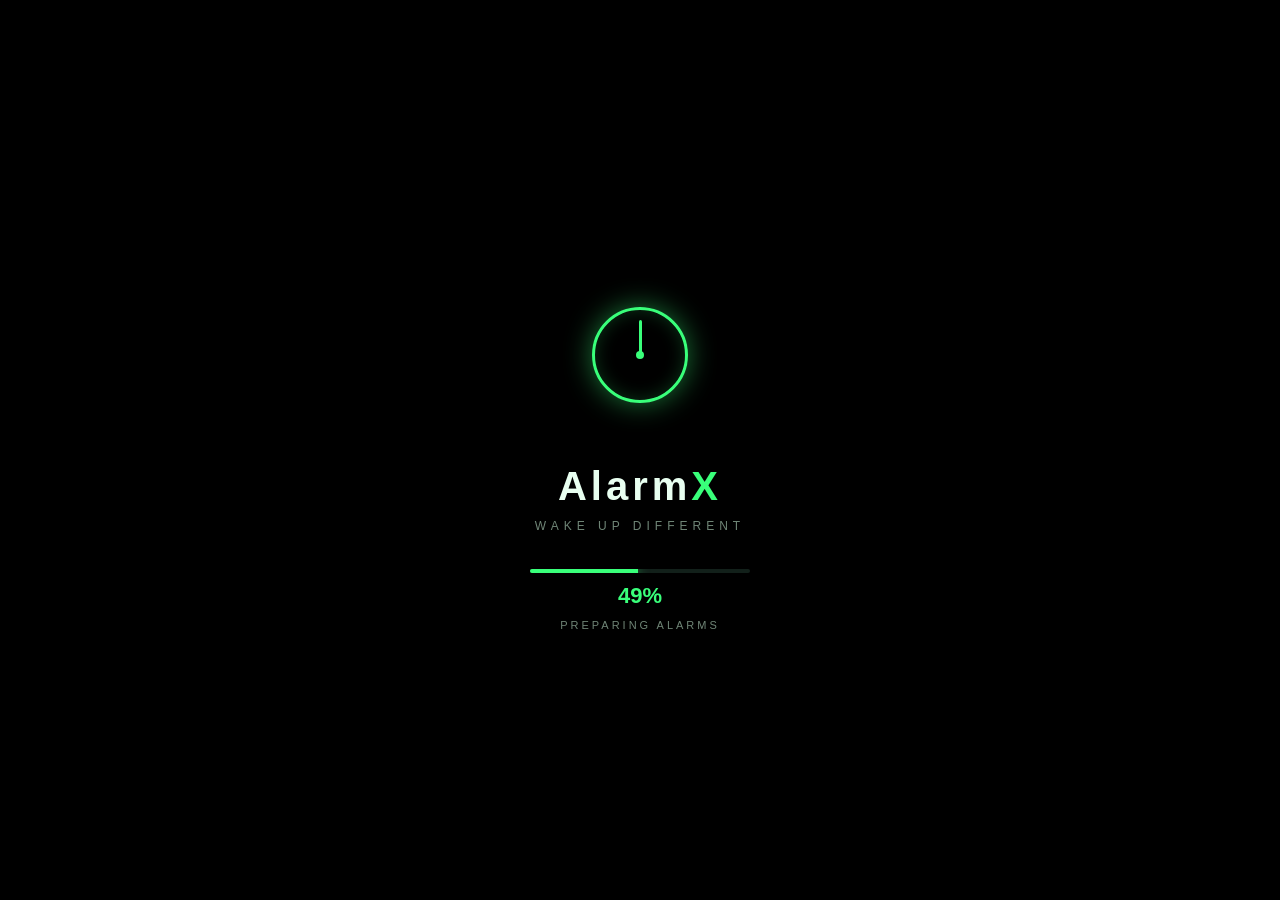
<file: index.html>
<!DOCTYPE html>
<html lang="en">
<head>
<meta charset="UTF-8">
<meta name="viewport" content="width=device-width, initial-scale=1, viewport-fit=cover">
<meta name="theme-color" content="#000000">
<title>AlarmX</title>

<!-- PWA Manifest & iOS Icon Support -->
<link rel="manifest" href="manifest.json">
<link rel="apple-touch-icon" href="icon-192.png">

<link rel="stylesheet" href="style.css">
</head>
<body>

<!-- Loading screen -->
<div id="splash">
  <div class="logo">
    <span class="ring"></span><span class="ring r2"></span><span class="ring r3"></span>
    <div class="clock"><i class="hand h"></i><i class="hand m"></i></div>
  </div>
  <h1>Alarm<b>X</b></h1>
  <p class="tag">WAKE UP DIFFERENT</p>
  <div class="bar"><div id="bar"></div></div>
  <p id="pct">0%</p>
  <p id="status">INITIALIZING</p>
</div>

<!-- Home screen -->
<main id="app" class="pre">
  <header>
    <div><h1>Alarm<b>X</b></h1><p>Your alarms</p></div>
    <button id="setBtn" class="small">Settings</button>
  </header>

  <div class="live"><strong class="lt">--:--</strong><span class="ld"></span></div>

  <section class="next">
    <small>NEXT ALARM</small>
    <strong id="nextTime">--:--</strong>
    <span id="nextLabel">No active alarms</span>
    <em id="nextDay"></em>
  </section>

  <div class="count"><span>Alarms</span><b id="count">0</b></div>
  <div id="list"></div>

  <div id="empty" class="empty">
    <div class="clock big"><i class="hand h"></i><i class="hand m"></i></div>
    <h2>No alarms yet</h2>
    <p>Create your first alarm to get started.</p>
  </div>
</main>

<button id="newBtn" class="primary">+ &nbsp;New Alarm</button>

<!-- New Alarm bottom sheet -->
<div id="sheet" class="sheet">
  <div class="panel">
    <div class="grip"></div>
    <h2>New Alarm</h2>

    <div class="picker">
      <div class="wheel" id="hourW"></div>
      <i class="colon">:</i>
      <div class="wheel" id="minW"></div>
      <div class="ap"><button data-v="AM">AM</button><button data-v="PM">PM</button></div>
      <div class="band"></div>
    </div>

    <div class="opts">
      <button id="repeatBtn" class="opt"><span>Repeat</span><b id="repeatVal">Once</b></button>
      <div id="repBox" class="rep">
        <div class="chips" id="presets"></div>
        <div class="days" id="dayChips" hidden></div>
      </div>
      <button class="opt"><span>Label</span><b>Alarm</b></button>
      <button class="opt"><span>Sound</span><b>Default</b></button>
      <button class="opt"><span>Vibration</span><b>On</b></button>
    </div>

    <div class="btns">
      <button id="cancelBtn" class="ghost">Cancel</button>
      <button id="createBtn" class="primary">Create Alarm</button>
    </div>
  </div>
</div>

<!-- Settings sheet -->
<div id="setSheet" class="sheet">
  <div class="panel">
    <div class="grip"></div>
    <h2>Settings</h2>
    <div class="live"><strong class="lt">--:--</strong><span class="ld"></span></div>
    <div class="set"><div><b>24-hour time</b><small>Show 19:30 instead of 7:30 PM</small></div><button id="s24" class="sw">OFF</button></div>
    <div class="set"><div><b>Show seconds</b><small>On the live clock</small></div><button id="sSec" class="sw">OFF</button></div>
    <div class="set"><div><b>Default repeat</b><small>Pre-selected in New Alarm</small><div class="chips" id="defRep"></div></div></div>
    <button id="clearBtn" class="wipe">Clear all alarms</button>
    <div class="btns"><button id="doneBtn" class="primary">Done</button></div>
  </div>
</div>

<script src="script.js"></script>

<!-- Service Worker Registration for PWA -->
<script>
  if ('serviceWorker' in navigator) {
    window.addEventListener('load', () => {
      navigator.serviceWorker.register('./sw.js')
        .then(reg => console.log('Service Worker registered successfully!'))
        .catch(err => console.error('Service Worker registration failed:', err));
    });
  }
</script>
</body>
</html>
</file>
<file: style.css>
*{box-sizing:border-box;margin:0;-webkit-tap-highlight-color:transparent}
:root{--g:#39ff7a;--card:#0b110d;--line:#1b2b20;--dim:#6f8576;--ink:#001b09}
html,body{height:100%;background:#000;color:#e8fff0;font-family:-apple-system,"Segoe UI",Roboto,sans-serif;overflow:hidden}
[hidden]{display:none!important}
button{font:inherit;color:inherit;background:none;border:0;cursor:pointer}
:focus-visible{outline:2px solid var(--g);outline-offset:2px}
h1 b{color:var(--g)}

/* ---------- Loading screen ---------- */
#splash{position:fixed;inset:0;z-index:50;background:#000;display:flex;flex-direction:column;align-items:center;justify-content:center;gap:10px;transition:opacity .6s}
#splash.fade{opacity:0;pointer-events:none}
.logo{position:relative;width:170px;height:170px;display:grid;place-items:center;margin-bottom:14px}
.logo .clock{--s:96px}
.ring{position:absolute;inset:0;border:2px solid var(--g);border-radius:50%;opacity:0;animation:ring 2.4s ease-out infinite}
.r2{animation-delay:.8s}.r3{animation-delay:1.6s}
@keyframes ring{0%{transform:scale(.5);opacity:.7}100%{transform:scale(1.15);opacity:0}}
#splash h1{font-size:40px;font-weight:800;letter-spacing:4px}
.tag{color:var(--dim);letter-spacing:5px;font-size:12px}
.bar{width:220px;height:4px;margin-top:26px;background:#12201a;border-radius:4px;overflow:hidden}
#bar{height:100%;width:0;background:var(--g);box-shadow:0 0 12px var(--g);transition:width .1s}
#pct{font-size:22px;font-weight:700;color:var(--g)}
#status{font-size:11px;letter-spacing:3px;color:var(--dim)}

/* ---------- Clock drawn with CSS ---------- */
.clock{--s:84px;position:relative;width:var(--s);height:var(--s);border:3px solid var(--g);border-radius:50%;box-shadow:0 0 28px #39ff7a77,inset 0 0 18px #39ff7a33}
.clock:after{content:"";position:absolute;left:50%;top:50%;width:8px;height:8px;margin:-4px;border-radius:50%;background:var(--g)}
.hand{position:absolute;left:50%;bottom:50%;width:3px;margin-left:-1.5px;border-radius:3px;background:var(--g);transform-origin:50% 100%;animation:spin 8s linear infinite}
.hand.h{height:26%;animation-duration:96s}
.hand.m{height:38%}
@keyframes spin{to{transform:rotate(360deg)}}
.clock.big{--s:110px;opacity:.55;box-shadow:none;margin:0 auto}

/* ---------- Home ---------- */
#app{position:fixed;inset:0;overflow-y:auto;padding:calc(env(safe-area-inset-top) + 28px) 20px 130px;transition:opacity .6s}
#app.pre{opacity:0}
header{display:flex;justify-content:space-between;align-items:flex-start}
header h1{font-size:30px;font-weight:800;letter-spacing:1px}
header p{color:var(--dim);margin-top:2px}
.small{font-size:13px;color:var(--dim);border:1px solid var(--line);border-radius:14px;padding:8px 14px}
.next{margin:22px 0 14px;padding:22px;border-radius:22px;background:linear-gradient(160deg,#0f2216,#070b08);border:1px solid #235a35;box-shadow:0 0 30px #39ff7a1a}
.next small{color:var(--g);letter-spacing:3px;font-size:11px;font-weight:700}
.next strong{display:block;font-size:52px;font-weight:300;margin:6px 0 2px;text-shadow:0 0 22px #39ff7a55}
.next span{display:block;color:var(--dim)}
.next em,.card em{display:block;color:var(--g);font-style:normal;font-size:13px;margin-top:2px}
.count{display:flex;justify-content:space-between;color:var(--dim);margin:6px 4px 12px}
.count b{color:var(--g)}
.card{display:flex;justify-content:space-between;align-items:center;padding:16px 18px;margin-bottom:12px;background:var(--card);border:1px solid var(--line);border-radius:20px;transition:opacity .25s}
.card.in{animation:in .45s cubic-bezier(.2,.9,.3,1)}
@keyframes in{from{opacity:0;transform:translateY(16px) scale(.97)}}
.card.off{opacity:.5}
.t{font-size:34px;font-weight:600}
.t small{font-size:14px;color:var(--g);margin-left:6px}
.card span{display:block;color:var(--dim);font-size:13px;margin-top:2px}
.r{display:flex;flex-direction:column;align-items:flex-end;gap:10px}
.del{color:#ff6b6b;font-size:13px;padding:2px 0}
.sw{width:64px;padding:7px 0;border-radius:16px;border:1px solid var(--line);font-size:12px;font-weight:700;letter-spacing:1px;color:var(--dim)}
.sw.on{background:var(--g);color:var(--ink);border-color:var(--g);box-shadow:0 0 14px #39ff7a66}
.empty{text-align:center;padding:36px 0;color:var(--dim)}
.empty h2{color:#e8fff0;margin:20px 0 6px;font-size:20px}
.primary{padding:18px;border-radius:20px;background:var(--g);color:var(--ink);font-weight:800;font-size:17px;letter-spacing:1px;box-shadow:0 0 28px #39ff7a66}
#newBtn{position:fixed;left:20px;right:20px;bottom:calc(env(safe-area-inset-bottom) + 20px);z-index:5}

/* ---------- New Alarm sheet ---------- */
.sheet{position:fixed;inset:0;z-index:30;display:flex;align-items:flex-end;background:#000b;opacity:0;pointer-events:none;transition:opacity .3s}
.sheet.open{opacity:1;pointer-events:auto}
.panel{width:100%;max-height:94%;overflow-y:auto;padding:12px 20px calc(env(safe-area-inset-bottom) + 20px);background:#090e0a;border-top:1px solid #235a35;border-radius:28px 28px 0 0;transform:translateY(100%);transition:transform .38s cubic-bezier(.2,.9,.3,1)}
.sheet.open .panel{transform:none}
.grip{width:44px;height:5px;margin:0 auto 14px;background:#24352a;border-radius:5px}
.panel h2{text-align:center;margin-bottom:6px}

/* wheel time picker */
.picker{position:relative;display:flex;align-items:center;gap:6px;padding:0 6px}
.wheel{flex:1;height:240px;padding:96px 0;overflow-y:auto;scroll-snap-type:y mandatory;overscroll-behavior:contain;scrollbar-width:none}
.wheel::-webkit-scrollbar{display:none}
.it{height:48px;line-height:48px;text-align:center;font-size:22px;color:var(--g);opacity:.2;scroll-snap-align:center;scroll-snap-stop:always;cursor:pointer;transition:font-size .15s,opacity .15s}
.it.near{opacity:.5;font-size:26px}
.it.sel{opacity:1;font-size:44px;font-weight:700;text-shadow:0 0 18px #39ff7a88}
.colon{font-style:normal;font-size:40px;color:var(--g);opacity:.8;margin-top:-6px}
.band{position:absolute;left:0;right:0;top:96px;height:48px;border-top:1px solid #235a35;border-bottom:1px solid #235a35;pointer-events:none}
.ap{display:flex;flex-direction:column;gap:10px;width:78px}
.ap button{padding:12px 0;border-radius:14px;border:1px solid var(--line);color:var(--dim);font-weight:700}
.ap button.on{border-color:var(--g);color:var(--g);box-shadow:0 0 14px #39ff7a44}

/* options + repeat */
.opts{margin-top:8px}
.opt{display:flex;width:100%;justify-content:space-between;padding:15px 4px;border-top:1px solid var(--line);color:#c9e8d3}
.opt b{color:var(--dim);font-weight:500}
.rep{max-height:0;overflow:hidden;transition:max-height .35s}
.rep.open{max-height:230px}
.chips{display:flex;flex-wrap:wrap;gap:8px;padding:6px 0 12px}
.chip{padding:9px 15px;border-radius:18px;border:1px solid var(--line);color:var(--dim);font-size:14px}
.days{display:flex;justify-content:space-between;padding-bottom:12px}
.day{width:40px;height:40px;border-radius:50%;border:1px solid var(--line);color:var(--dim)}
.chip.on,.day.on{background:var(--g);color:var(--ink);border-color:var(--g);font-weight:700}
.days.warn{animation:shake .4s}
@keyframes shake{25%{transform:translateX(-6px)}75%{transform:translateX(6px)}}
.btns{display:flex;gap:12px;margin-top:14px}
.btns button{flex:1}
.ghost{padding:18px;border-radius:20px;border:1px solid var(--line);color:var(--dim);font-weight:700}

@media (prefers-reduced-motion:reduce){*{animation:none!important;transition-duration:.01s!important}}

/* ---------- Live clock + Settings ---------- */
.live{display:flex;align-items:baseline;justify-content:space-between;gap:12px;margin-top:20px}
.lt{font-size:30px;font-weight:600;font-variant-numeric:tabular-nums;color:var(--g);text-shadow:0 0 18px #39ff7a66}
.ld{color:var(--dim);font-size:14px;text-align:right}
.panel .live{margin:4px 4px 10px}
.set{display:flex;align-items:center;justify-content:space-between;gap:12px;padding:14px 4px;border-top:1px solid var(--line)}
.set>div{flex:1}
.set b{display:block;font-weight:600}
.set small{display:block;color:var(--dim);font-size:12px;margin-top:2px}
.set .chips{padding:10px 0 0}
.wipe{width:100%;padding:15px 4px;border-top:1px solid var(--line);color:#ff6b6b;text-align:left}
.wipe.arm{font-weight:700}
</file>
